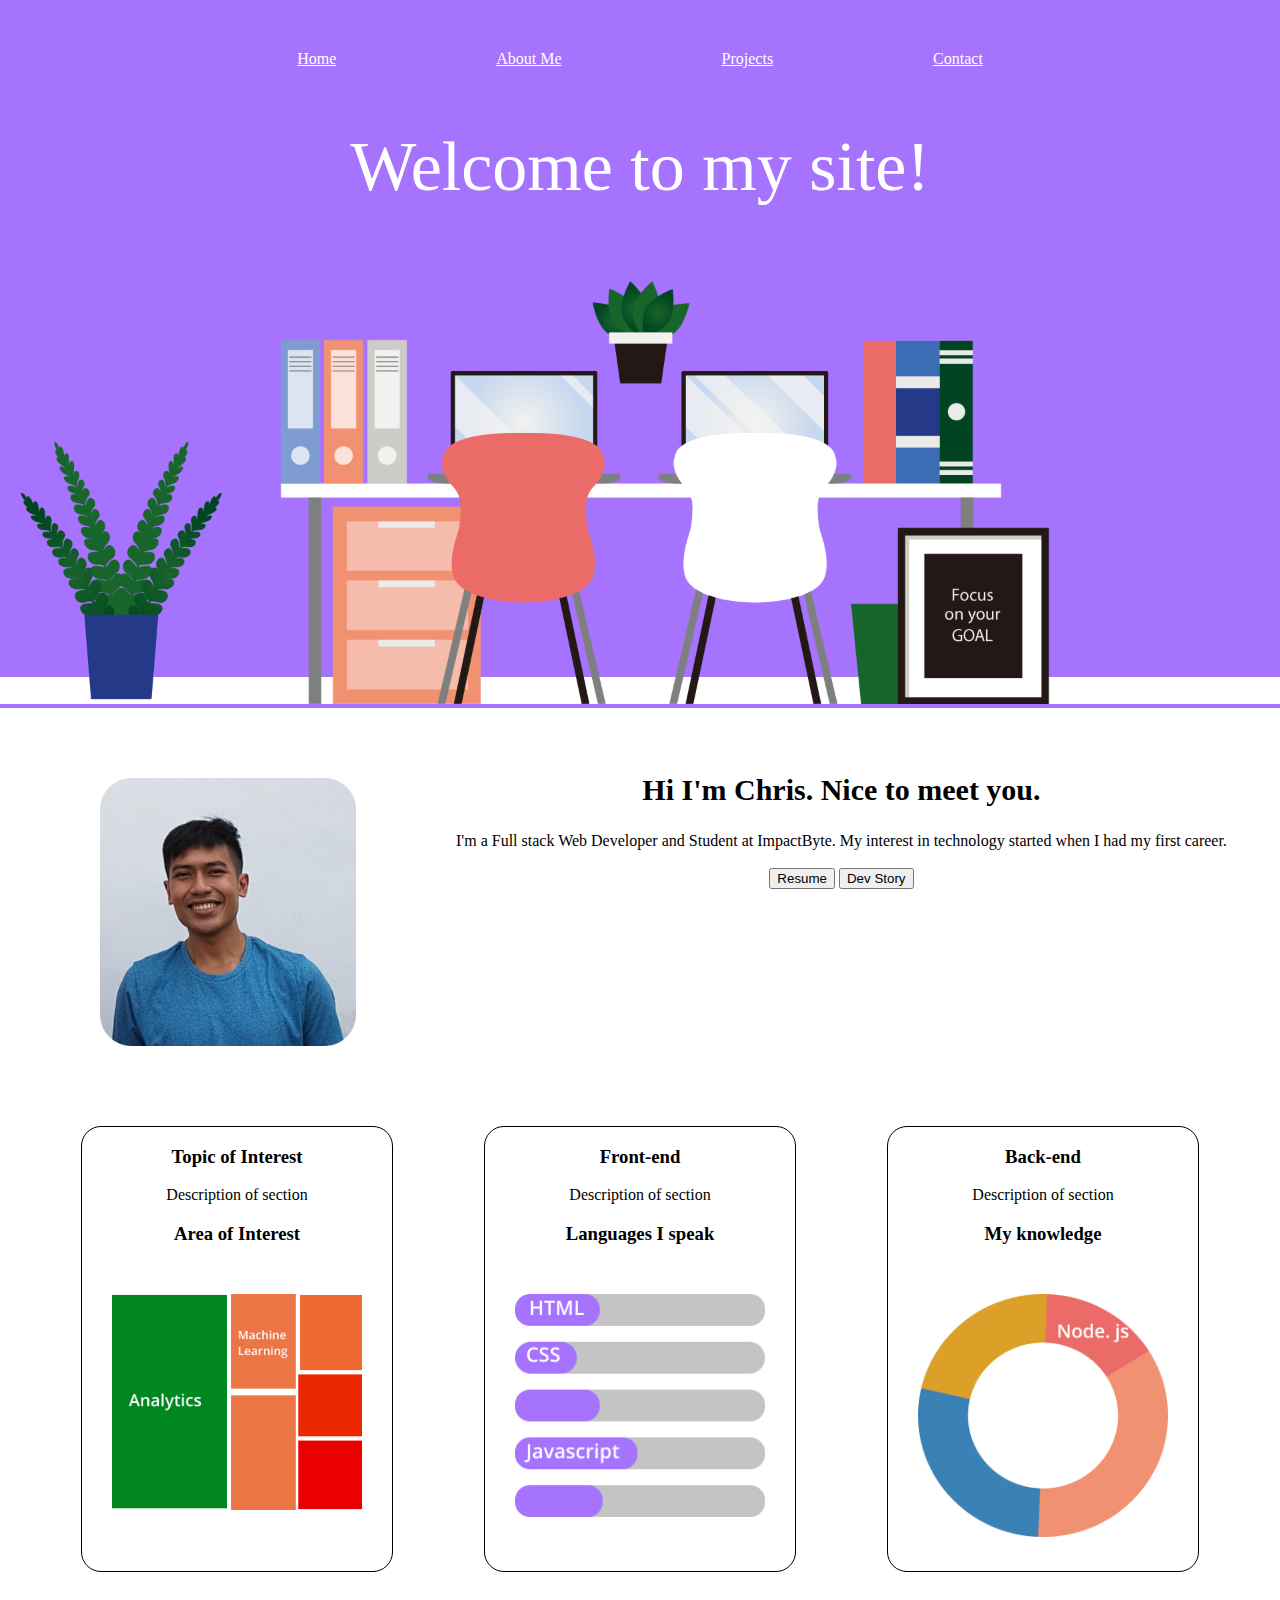
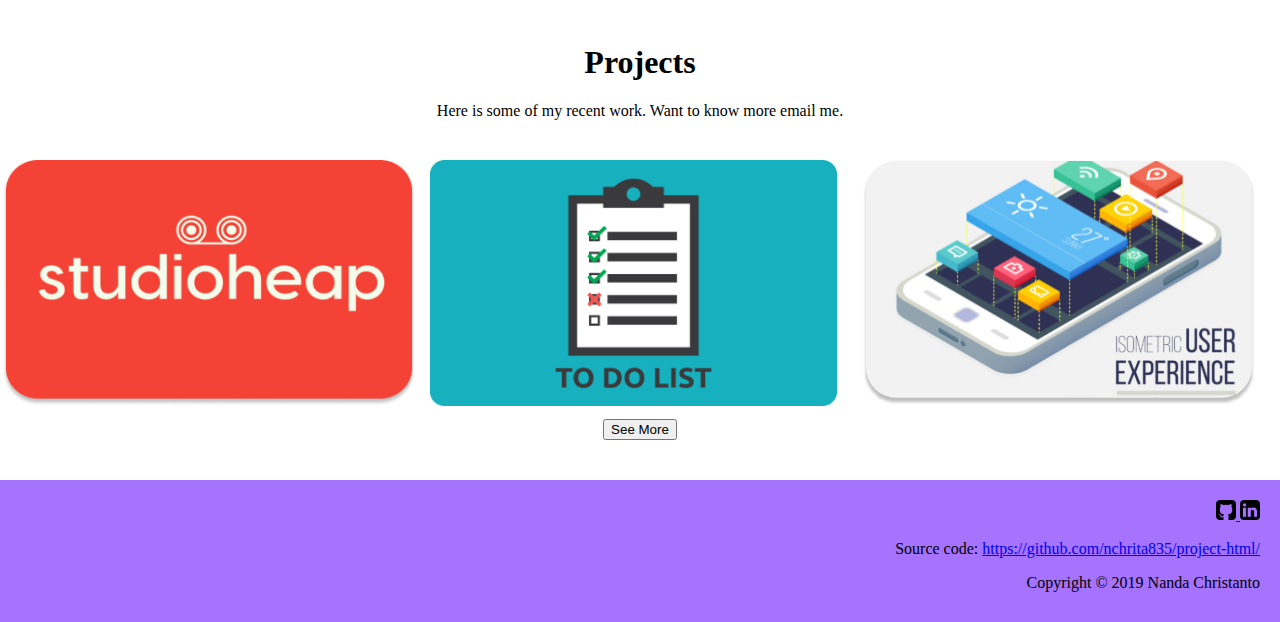
<file: index.html>
<!DOCTYPE html>
<html lang="en">
  <head>
    <meta charset="UTF-8" />
    <meta name="viewport" content="width=device-width, initial-scale=1.0" />
    <meta http-equiv="X-UA-Compatible" content="ie=edge" />
    <title>Project-HTML-CSS-nchristanto.com</title>
    <link rel="stylesheet" href="index.css" />
  </head>

  <body>
    <!-- Main -->
    <div id="container" class="container">
      <div class="purple-background">
        <!-- Navigation -->
        <nav class="navigation">
          <a href="index.html">Home</a>
          <a href="#aboutme">About Me</a>
          <a href="#project">Projects</a>
          <a href="contact/index.html">Contact</a>
        </nav>

        <header id="header-text" class="header-text">
          <h1>Welcome to my site!</h1>
          <img src="images/header.svg" alt="Header header-infographics" />
        </header>
      </div>

      <!-- About Me -->
      <section class="about-me">
        <div id="about-me-description" class="about-me-description">
          <img class="about-me-avatar" src="images/avatar.jpg" alt="Avatar" />
          <div id="about-me-description-who" class="about-me-description-who">
            <h2>Hi I'm Chris. Nice to meet you.</h2>
            <span>
              I'm a Full stack Web Developer and Student at ImpactByte. My
              interest in technology started when I had my first career.
            </span>
            <br></br>
            <button>Resume</button>
            <button>Dev Story</button>
          </div>
        </div>
      </section>

      <!-- Tree Map -->
      <section class="aboutme-content-graphics">
        <div id="aboutme-component-treemap" class="aboutme-component-treemap">
          <h3>Topic of Interest</h3>
          <p>Description of section</p>
          <h3>Area of Interest</h3>
          <img src="images/treemap.png" alt="Treemap" />
        </div>

        <!-- SkillBar -->
        <div id="aboutme-component-skillbar" class="aboutme-component-skillbar">
          <h3>Front-end</h3>
          <p>Description of section</p>
          <h3>Languages I speak</h3>
          <img src="images/skillbar.png" alt="Skillbar" />
        </div>

        <!-- Donut Chart -->
        <div
          id="aboutme-component-donutchart"
          class="aboutme-component-donutchart"
        >
          <h3>Back-end</h3>
          <p>Description of section</p>
          <h3>My knowledge</h3>
          <img src="images/donutchart.png" alt="Donut Chart" />
        </div>
      </section>

      <!-- Project -->
      <div id="project-component" class="project-component">
        <h1>Projects</h1>
        <span>Here is some of my recent work. Want to know more email me.</span>
      </div>

      <!-- Studioheap -->
      <section class="project-component-portfolio">
        <div id="project-component-portfolio-studioheap">
          <a href="https://studioheap.com">
            <img src="images/project-studioheap.png" alt="Studioheap" />
          </a>
        </div>

        <!-- Todo app -->
        <div id="project-component-portfolio-todoapp">
          <a href="">
            <img src="images/project-todoapp.png" alt="Project Todoapp" />
          </a>
        </div>

        <!-- Project mobile -->
        <div
          id="project-component-portfolio-mobile"
          class="project-component-portfolio-mobile"
        >
          <a href="">
            <img src="images/project-mobile.svg" alt="Project Mobile" />
          </a>
        </div>
      </section>

      <!-- Button project -->
      <section class="button-project-seemore">
        <button>See More</button>
      </section>

      <!--Footer-->
      <footer class="footer-component">
        <!-- <div id="footer-component-icon" class="footer-component-icon">
          <a href="https://github.com/nchrita835">
            <img src="images/github-logo.png" alt="Github Image" />
          </a>

          <a href="https://linkedin.com/in/nanda-christanto-165194b6/">
            <img src="images/linkedin-logo.png" alt="Linkedin Image" />
          </a>
        </div> -->

        <div class="copyright-content">
          <a href="https://github.com/nchrita835">
            <img src="images/github-logo.png" alt="Github Image" />
          </a>
          
          <a href="https://linkedin.com/in/nanda-christanto-165194b6/">
            <img src="images/linkedin-logo.png" alt="Linkedin Image" />
          </a>
          <p>
            Source code:
            <a href="https://github.com/nchrita835/project-html">
              https://github.com/nchrita835/project-html/
            </a>
          </p>
          <p>Copyright &copy 2019 Nanda Christanto</p>
        </div>
      </footer>
    </div>
  </body>
</html>
</file>
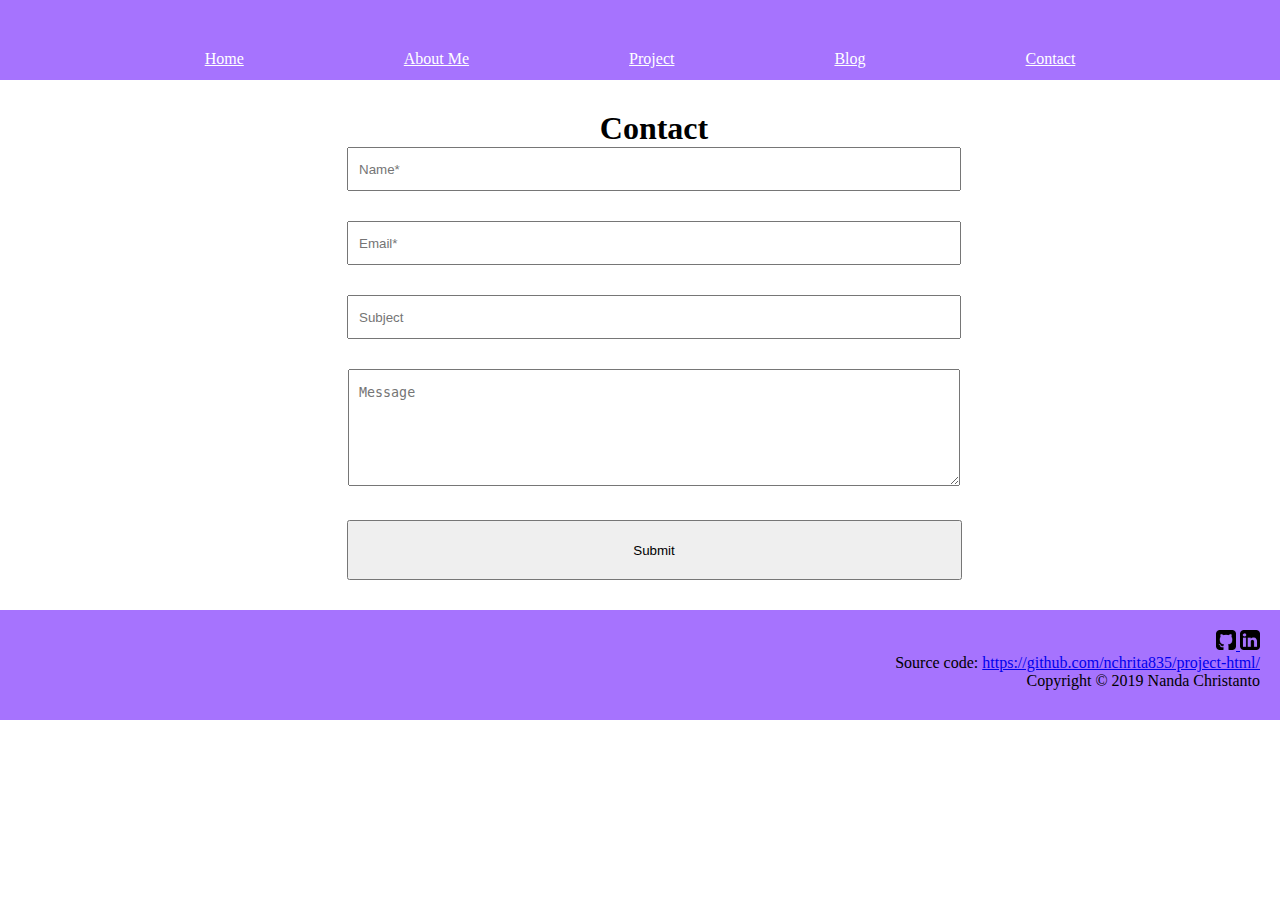
<file: contact/index.html>
<!DOCTYPE html>
<html lang="en">
  <head>
    <meta charset="UTF-8" />
    <meta name="viewport" content="width=device-width, initial-scale=1.0" />
    <meta http-equiv="X-UA-Compatible" content="ie=edge" />
    <title>Document</title>
  </head>
  <body>
    <nav class="navigation">
      <a href="../index.html">Home</a>
      <a href="../aboutme/index.html">About Me</a>
      <a href="../project/index.html">Project</a>
      <a href="../blog/index.html">Blog</a>
      <a href="index.html">Contact</a>
      <link rel="stylesheet" href="index.css" />
    </nav>

    <section class="contact">
      <div class="contact-form">
        <h1>Contact</h1>
        <div class="contact-content">
          <form>
            <input
              class="input"
              type="text"
              id="contact-fname"
              name="firstname"
              placeholder="Name*"
            />
            <br />
            <input
              class="input"
              type="email"
              id="contact-email"
              name="email"
              placeholder="Email*"
            />
            <br />
            <input
              class="input"
              type="text"
              id="subject-email"
              name="subject-email"
              placeholder="Subject"
            />
            <br />
            <textarea
              class="input"
              id="message"
              name="message"
              placeholder="Message"
            ></textarea>
            <br />
            <input class="btn" type="submit" value="Submit" />
          </form>
        </div>
      </div>
    </section>

    <footer class="footer-component">
      <div class="copyright-content">
        <a href="https://github.com/nchrita835">
          <img src="../images/github-logo.png" alt="Github Image" />
        </a>

        <a href="https://linkedin.com/in/nanda-christanto-165194b6/">
          <img src="../images/linkedin-logo.png" alt="Linkedin Image" />
        </a>
        <p>
          Source code:
          <a href="https://github.com/nchrita835/project-html">
            https://github.com/nchrita835/project-html/
          </a>
        </p>
        <p>Copyright &copy 2019 Nanda Christanto</p>
      </div>
    </footer>
  </body>
</html>
</file>
<file: index.css>
/* html {
  background-color: #ffffff;
} */

body {
  margin: 0px;
}

.container {
  justify-content: center;
  align-items: center;
  max-width: 1300px;
  margin: auto;
}

.navigation {
  display: flex;
  justify-content: center;
  margin-top: 0px;
  background-color: #a673fe;
}

.navigation a {
  height: 30px;
  padding: 0 80px;
  margin-top: 50px;
  color: #ffffff;
}

.header-text {
  background-color: #a673fe;
}

.header-text h1 {
  height: 100px;
  justify-content: center;
  align-items: center;
  text-align: center;
  font-size: 70px;
  color: #ffffff;
  font-weight: 100;
}

.header-text img {
  width: 100%;
}

.purple-background {
  background-color: #a673fe;
}

.about-me-description img {
  width: 20%;
  height: 20%;
  margin: 70px 100px;
}

.about-me-description h2 {
  display: flex;
  justify-content: space-evenly;
  flex-direction: column;
  font-size: 30px;
  padding: 40px 0px 0px 0px;
}

.about-me-description p {
  justify-content: space-evenly;
  display: flex;
  flex-direction: column;
}

.about-me-description {
  display: flex;
  text-align: center;
}

.about-me-resume {
  align-content: center;
  text-align: center;
}

.aboutme-content-graphics {
  display: flex;
  justify-content: space-evenly;
}

.aboutme-component-treemap {
  border-width: 4px;
  flex-direction: column;
  align-items: center;
  border: 1px solid black;
  border-radius: 20px;
  margin: 10px;
}

.aboutme-component-skillbar {
  border: 1px solid black;
  border-radius: 20px;
  margin: 10px;
}

.aboutme-component-donutchart {
  border: 1px solid black;
  border-radius: 20px;
  margin: 10px;
}

.aboutme-content-graphics h3 {
  list-style: none;
  display: flex;
  flex-direction: column;
  align-items: center;
}

.aboutme-content-graphics p {
  list-style: none;
  display: flex;
  flex-direction: column;
  align-items: center;
}

.aboutme-content-graphics img {
  width: 250px;
  padding: 30px;
}

.project-component {
  align-content: center;
  text-align: center;
  padding: 40px;
}

.project-component-portfolio {
  display: flex;
  justify-content: space-evenly;
}

.project-component-portfolio img {
  display: flex;
  justify-content: space-evenly;
  width: 97%;
  height: 95%;
}

.button-project-seemore {
  align-content: center;
  text-align: center;
  padding: 0px 0px 40px 0px;
}

.footer-component {
  background-color: #a673fe;
  padding: 20px;
}

.footer-component img {
  height: 20px;
  align-content: right;
  /* display: flex;
  justify-content: flex-end; */
}

.copyright-content {
  bottom: 0;
  right: 0;
  margin-bottom: 0px;
  text-align: right;
  padding-bottom: 10px;
}

.copyright-content p {
  margin-right: 0px;
  margin-bottom: 0px;
}
</file>
<file: contact/index.css>
* {
  padding: 0px;
  margin: 0px;
  scroll-behavior: smooth;
}

body {
  margin: 0px;
}

h1,
h2 {
  font-family: "Oswald";
  align-content: center;
  text-align: center;
}

h3 {
  font-family: "Oswald";
  font-weight: 50;
}

p {
  font-family: "Open Sans";
}

.navigation {
  display: flex;
  justify-content: center;
  margin-top: 0px;
  background-color: #a673fe;
  font-family: "Oswald";
}

.navigation a {
  height: 30px;
  padding: 0 80px;
  margin-top: 50px;
  color: white;
}

.footer-component {
  background-color: #a673fe;
  padding: 20px;
}

.footer-component img {
  height: 20px;
  align-content: right;
}

.copyright-content {
  text-align: right;
  padding-bottom: 10px;
}

.contact {
  width: 85%;
  top: 50%;
  left: 50%;
  padding: 30px 40px;
  box-sizing: border-box;
  border-radius: 8px;
  text-align: center;
}

.contact-form {
  text-align: center;
  align-content: center;
  padding: 0px 0px 0px 220px;
}

.input {
  width: 600px;
  height: 40px;
  margin-bottom: 30px;
  padding-left: 10px;
}

#message {
  height: 100px;
  padding-top: 15px;
}

.btn {
  width: 615px;
  height: 60px;
  padding: 14px 0;
  text-align: center;
  align-content: center;
}

textarea {
  height: 200px;
  width: 350px;
}
</file>
